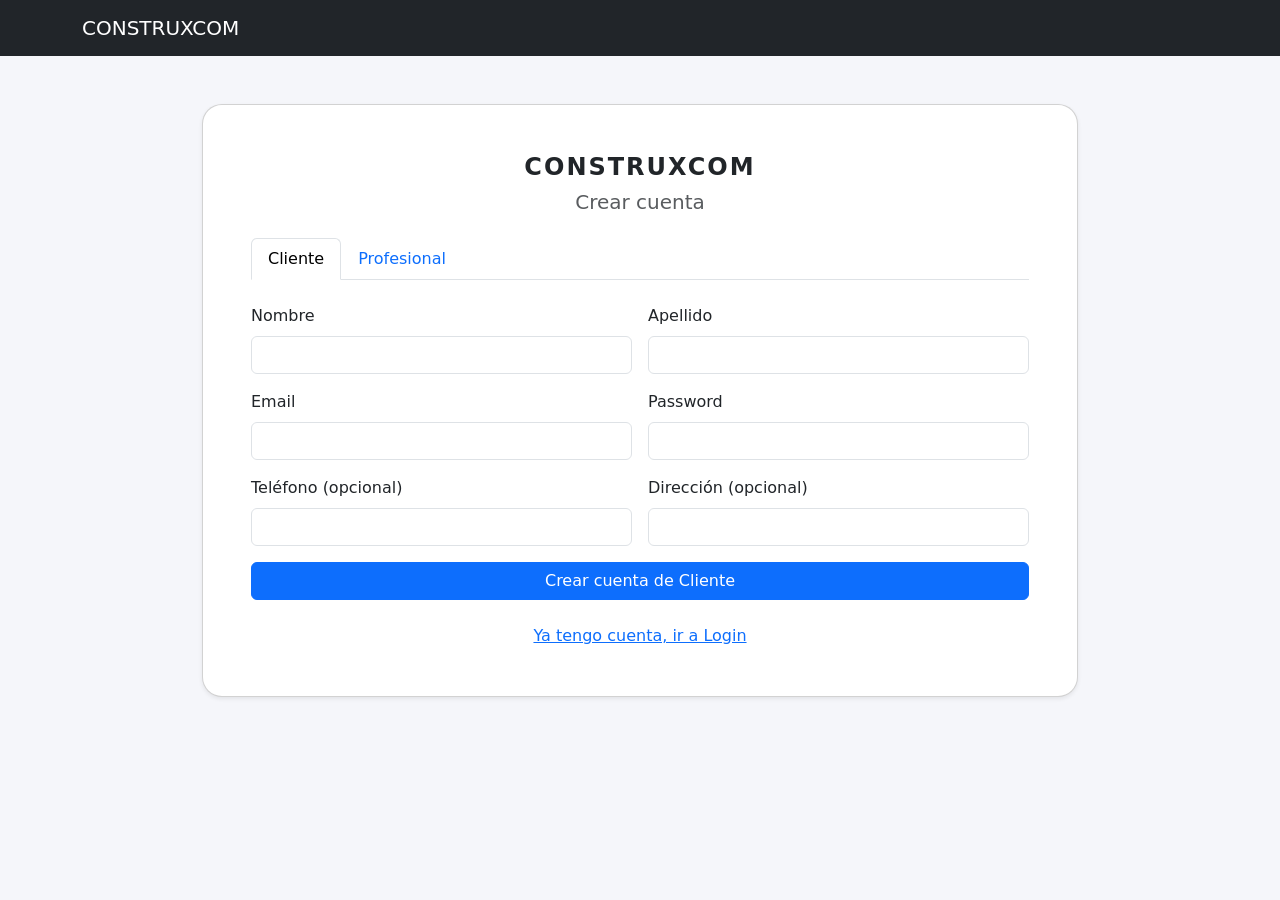
<file: src/main/resources/static/public/registro.html>
<!doctype html>
<html lang="es">
<head>
  <!-- =========================
       CONFIGURACIÓN BÁSICA
       ========================= -->
  <meta charset="utf-8">
  <title>Construxcom - Registro</title>
  <meta name="viewport" content="width=device-width, initial-scale=1">

  <!-- =========================
       BOOTSTRAP 5
       Framework CSS para diseño responsivo
       ========================= -->
  <link
          href="https://cdn.jsdelivr.net/npm/bootstrap@5.3.3/dist/css/bootstrap.min.css"
          rel="stylesheet"
  >

  <style>
    /* =========================
       ESTILOS GENERALES
       ========================= */
    body {
      background: #f5f6fa;
    }

    /* Título de marca */
    .brand-title {
      letter-spacing: 2px;
      font-weight: 600;
    }

    /* Bordes suaves de la tarjeta */
    .card {
      border-radius: 1.25rem;
    }
  </style>
</head>
<body>

<!-- =========================
     NAVBAR SUPERIOR
     Ahora apunta a /public/index.html
     ========================= -->
<nav class="navbar navbar-dark bg-dark">
  <div class="container">
    <a class="navbar-brand" href="/public/index.html">
      CONSTRUXCOM
    </a>
  </div>
</nav>

<!-- =========================
     CONTENIDO PRINCIPAL
     ========================= -->
<main class="container my-5" style="max-width: 900px;">
  <div class="card shadow-sm">
    <div class="card-body p-4 p-md-5">

      <!-- =========================
           CABECERA
           ========================= -->
      <div class="text-center mb-4">
        <div class="brand-title h4 mb-2">CONSTRUXCOM</div>
        <div class="h5 text-muted">Crear cuenta</div>
      </div>

      <!-- =========================
           PESTAÑAS DE REGISTRO
           Cliente / Profesional
           ========================= -->
      <ul class="nav nav-tabs mb-4" id="registroTabs" role="tablist">
        <li class="nav-item" role="presentation">
          <button class="nav-link active"
                  id="tab-cliente-btn"
                  data-bs-toggle="tab"
                  data-bs-target="#tab-cliente"
                  type="button"
                  role="tab">
            Cliente
          </button>
        </li>

        <li class="nav-item" role="presentation">
          <button class="nav-link"
                  id="tab-profesional-btn"
                  data-bs-toggle="tab"
                  data-bs-target="#tab-profesional"
                  type="button"
                  role="tab">
            Profesional
          </button>
        </li>
      </ul>

      <div class="tab-content">
        <!-- ==================================================
             FORMULARIO DE REGISTRO DE CLIENTE
             ================================================== -->
        <div class="tab-pane fade show active" id="tab-cliente" role="tabpanel">
          <form id="form-cliente">
            <div class="row g-3">

              <!-- Nombre -->
              <div class="col-md-6">
                <label for="cli-nombre" class="form-label">Nombre</label>
                <input type="text" id="cli-nombre" class="form-control" required>
              </div>

              <!-- Apellido -->
              <div class="col-md-6">
                <label for="cli-apellido" class="form-label">Apellido</label>
                <input type="text" id="cli-apellido" class="form-control" required>
              </div>

              <!-- Email -->
              <div class="col-md-6">
                <label for="cli-email" class="form-label">Email</label>
                <input type="email" id="cli-email" class="form-control" required>
              </div>

              <!-- Password -->
              <div class="col-md-6">
                <label for="cli-password" class="form-label">Password</label>
                <input type="password" id="cli-password" class="form-control" required>
              </div>

              <!-- Teléfono -->
              <div class="col-md-6">
                <label for="cli-telefono" class="form-label">Teléfono (opcional)</label>
                <input type="text" id="cli-telefono" class="form-control">
              </div>

              <!-- Dirección -->
              <div class="col-md-6">
                <label for="cli-direccion" class="form-label">Dirección (opcional)</label>
                <input type="text" id="cli-direccion" class="form-control">
              </div>

              <!-- Botón -->
              <div class="col-12 mt-3">
                <button type="submit" class="btn btn-primary w-100">
                  Crear cuenta de Cliente
                </button>
              </div>
            </div>
          </form>
        </div>

        <!-- ==================================================
             FORMULARIO DE REGISTRO DE PROFESIONAL
             ================================================== -->
        <div class="tab-pane fade" id="tab-profesional" role="tabpanel">
          <form id="form-profesional">
            <div class="row g-3">

              <!-- Nombre -->
              <div class="col-md-6">
                <label for="prof-nombre" class="form-label">Nombre</label>
                <input type="text" id="prof-nombre" class="form-control" required>
              </div>

              <!-- Apellido -->
              <div class="col-md-6">
                <label for="prof-apellido" class="form-label">Apellido</label>
                <input type="text" id="prof-apellido" class="form-control" required>
              </div>

              <!-- Email -->
              <div class="col-md-6">
                <label for="prof-email" class="form-label">Email</label>
                <input type="email" id="prof-email" class="form-control" required>
              </div>

              <!-- Password -->
              <div class="col-md-6">
                <label for="prof-password" class="form-label">Password</label>
                <input type="password" id="prof-password" class="form-control" required>
              </div>

              <!-- Teléfono -->
              <div class="col-md-6">
                <label for="prof-telefono" class="form-label">Teléfono (opcional)</label>
                <input type="text" id="prof-telefono" class="form-control">
              </div>

              <!-- Dirección -->
              <div class="col-md-6">
                <label for="prof-direccion" class="form-label">Dirección (opcional)</label>
                <input type="text" id="prof-direccion" class="form-control">
              </div>

              <!-- Especialidad -->
              <div class="col-md-6">
                <label for="prof-especialidad" class="form-label">Especialidad</label>
                <select id="prof-especialidad" class="form-select" required>
                  <option value="" selected disabled>
                    Seleccioná tu especialidad…
                  </option>
                  <option value="ELECTRICISTA">Electricista</option>
                  <option value="GASISTA">Gasista</option>
                  <option value="ALBAÑIL">Albañil</option>
                  <option value="PLOMERO">Plomero</option>
                  <option value="PINTOR">Pintor</option>
                  <option value="MAESTRO_MAYOR_OBRA">Maestro mayor de obra</option>
                  <option value="OTRO">Otro</option>
                </select>

                <div class="form-text">
                  Los valores se envían tal cual al enum
                  <code>Especialidad</code> del backend.
                </div>
              </div>

              <!-- Experiencia -->
              <div class="col-md-6">
                <label for="prof-experiencia" class="form-label">
                  Años de experiencia
                </label>
                <input type="number"
                       id="prof-experiencia"
                       class="form-control"
                       min="0"
                       step="1">
              </div>

              <!-- Botón -->
              <div class="col-12 mt-3">
                <button type="submit" class="btn btn-primary w-100">
                  Crear cuenta de Profesional
                </button>
              </div>
            </div>
          </form>
        </div>
      </div>

      <!-- =========================
           LINK A LOGIN
           Ahora apunta a /public/login.html
           ========================= -->
      <div class="text-center mt-4">
        <a href="/public/login.html">Ya tengo cuenta, ir a Login</a>
      </div>
    </div>
  </div>
</main>

<!-- =========================
     BOOTSTRAP JS
     Necesario para tabs y componentes
     ========================= -->
<script src="https://cdn.jsdelivr.net/npm/bootstrap@5.3.3/dist/js/bootstrap.bundle.min.js"></script>

<script>
  // =========================================================
  // FUNCIÓN AUXILIAR PARA HACER POST JSON
  // =========================================================
  async function postJson(url, data) {
    const resp = await fetch(url, {
      method: 'POST',
      headers: { 'Content-Type': 'application/json' },
      body: JSON.stringify(data)
    });

    if (!resp.ok) {
      const text = await resp.text();
      throw new Error(text || ('Error HTTP ' + resp.status));
    }

    // Si el backend devuelve JSON, lo tomamos.
    // Si no devuelve nada, retornamos null.
    try {
      return await resp.json();
    } catch (_) {
      return null;
    }
  }

  // =========================================================
  // REGISTRO DE CLIENTE
  // =========================================================
  document.getElementById('form-cliente').addEventListener('submit', async (ev) => {
    ev.preventDefault();

    // Armado del payload que se envía al backend
    const payload = {
      nombre: document.getElementById('cli-nombre').value.trim(),
      apellido: document.getElementById('cli-apellido').value.trim(),
      email: document.getElementById('cli-email').value.trim(),
      password: document.getElementById('cli-password').value.trim(),
      telefono: document.getElementById('cli-telefono').value.trim(),
      direccion: document.getElementById('cli-direccion').value.trim()
    };

    // Validación básica del lado cliente
    if (!payload.nombre || !payload.apellido || !payload.email || !payload.password) {
      alert('Nombre, apellido, email y password son obligatorios.');
      return;
    }

    try {
      // Llamada al endpoint de registro de cliente
      await postJson('/api/auth/registro/cliente', payload);

      // Mensaje de éxito
      alert('Cliente registrado con éxito. Ahora podés iniciar sesión.');

      // Redirección corregida al login público
      window.location.href = '/public/login.html';
    } catch (e) {
      console.error(e);
      alert('Error al registrar cliente: ' + e.message);
    }
  });

  // =========================================================
  // REGISTRO DE PROFESIONAL
  // =========================================================
  document.getElementById('form-profesional').addEventListener('submit', async (ev) => {
    ev.preventDefault();

    // Especialidad elegida
    const especialidad = document.getElementById('prof-especialidad').value;

    // Armado del payload
    const payload = {
      nombre: document.getElementById('prof-nombre').value.trim(),
      apellido: document.getElementById('prof-apellido').value.trim(),
      email: document.getElementById('prof-email').value.trim(),
      password: document.getElementById('prof-password').value.trim(),
      telefono: document.getElementById('prof-telefono').value.trim(),
      direccion: document.getElementById('prof-direccion').value.trim(),
      especialidad: especialidad,
      experiencia: document.getElementById('prof-experiencia').value.trim()
    };

    // Validación básica del lado cliente
    if (!payload.nombre || !payload.apellido || !payload.email || !payload.password) {
      alert('Nombre, apellido, email y password son obligatorios.');
      return;
    }

    if (!payload.especialidad) {
      alert('Seleccioná una especialidad.');
      return;
    }

    try {
      // Llamada al endpoint de registro de profesional
      await postJson('/api/auth/registro/profesional', payload);

      // Mensaje de éxito
      alert('Profesional registrado con éxito. Ahora podés iniciar sesión.');

      // Redirección corregida al login público
      window.location.href = '/public/login.html';
    } catch (e) {
      console.error(e);
      alert('Error al registrar profesional: ' + e.message);
    }
  });
</script>

</body>
</html>
</file>
